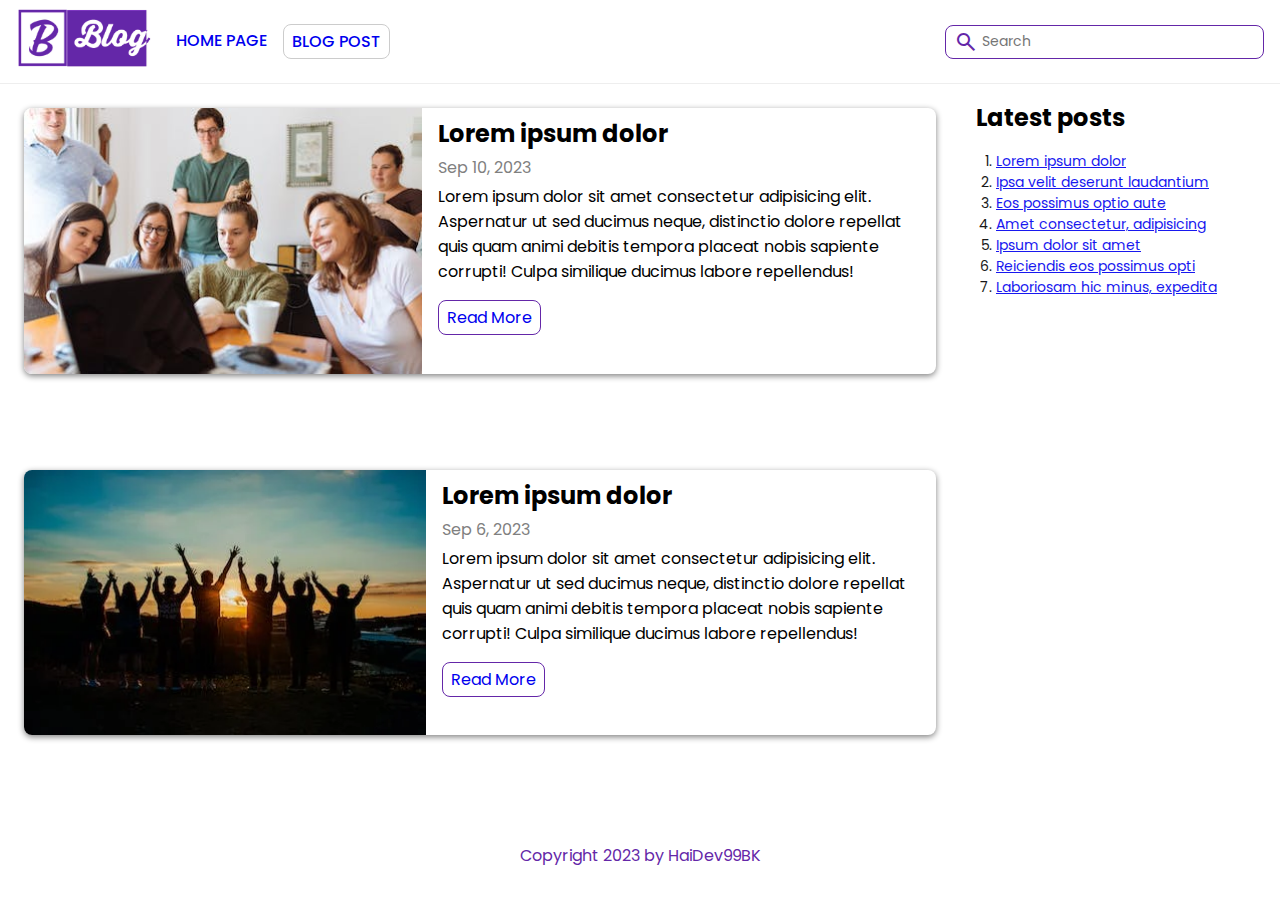
<file: index.html>
<!DOCTYPE html>
<html lang="en">
  <head>
    <meta charset="UTF-8" />
    <meta name="viewport" content="width=device-width, initial-scale=1.0" />
    <title>Home Page</title>
    <link
      rel="stylesheet"
      href="https://fonts.googleapis.com/css2?family=Material+Symbols+Outlined:opsz,wght,FILL,GRAD@24,400,0,0"
    />
    <link rel="stylesheet" href="./css/index.css" />
  </head>
  <body>
    <div class="container">
      <header class="header">
        <div class="header__logo-container">
          <img src="./images/logo.png" alt="" class="header__logo" />
        </div>
        <nav class="header__nav">
          <a class="button button--inactive" href="./index.html">HOME PAGE</a>
          <a class="button button--active" href="./pages/post.html"
            >BLOG POST</a
          >
        </nav>
        <div class="search">
          <span class="material-symbols-outlined search__icon"> search </span>
          <input class="search__input" type="text" placeholder="Search" />
        </div>
      </header>

      <main class="main">
        <div class="blog-card">
          <img src="./images/team_work.png" alt="" class="blog-card__image" />
          <div class="blog-card__content">
            <h2 class="blog-card__title">Lorem ipsum dolor</h2>
            <h4 class="blog-card__date">Sep 10, 2023</h4>
            <p>
              Lorem ipsum dolor sit amet consectetur adipisicing elit.
              Aspernatur ut sed ducimus neque, distinctio dolore repellat quis
              quam animi debitis tempora placeat nobis sapiente corrupti! Culpa
              similique ducimus labore repellendus!
            </p>
            <a href="./pages/post.html" class="blog-card__button">Read More</a>
          </div>
        </div>
        <div class="blog-card">
          <img src="./images/gather.png" alt="" class="blog-card__image" />
          <div class="blog-card__content">
            <h2 class="blog-card__title">Lorem ipsum dolor</h2>
            <h4 class="blog-card__date">Sep 6, 2023</h4>
            <p>
              Lorem ipsum dolor sit amet consectetur adipisicing elit.
              Aspernatur ut sed ducimus neque, distinctio dolore repellat quis
              quam animi debitis tempora placeat nobis sapiente corrupti! Culpa
              similique ducimus labore repellendus!
            </p>
            <a href="./pages/post.html" class="blog-card__button">Read More</a>
          </div>
        </div>
      </main>

      <sidebar class="latest-posts">
        <h2 class="latest-posts__header">Latest posts</h2>
        <ol class="latest-posts__list">
          <li class="latest-posts__item">
            <a href="./pages/post.html">Lorem ipsum dolor</a>
          </li>
          <li class="latest-posts__item">
            <a href="./pages/post.html">Ipsa velit deserunt laudantium</a>
          </li>
          <li class="latest-posts__item">
            <a href="./pages/post.html">Eos possimus optio aute</a>
          </li>
          <li class="latest-posts__item">
            <a href="./pages/post.html">Amet consectetur, adipisicing </a>
          </li>
          <li class="latest-posts__item">
            <a href="./pages/post.html">Ipsum dolor sit amet </a>
          </li>
          <li class="latest-posts__item">
            <a href="./pages/post.html">Reiciendis eos possimus opti</a>
          </li>
          <li class="latest-posts__item">
            <a href="./pages/post.html">Laboriosam hic minus, expedita </a>
          </li>
        </ol>
      </sidebar>

      <footer class="footer">
        <p>Copyright 2023 by HaiDev99BK</p>
      </footer>
    </div>
  </body>
</html>
</file>
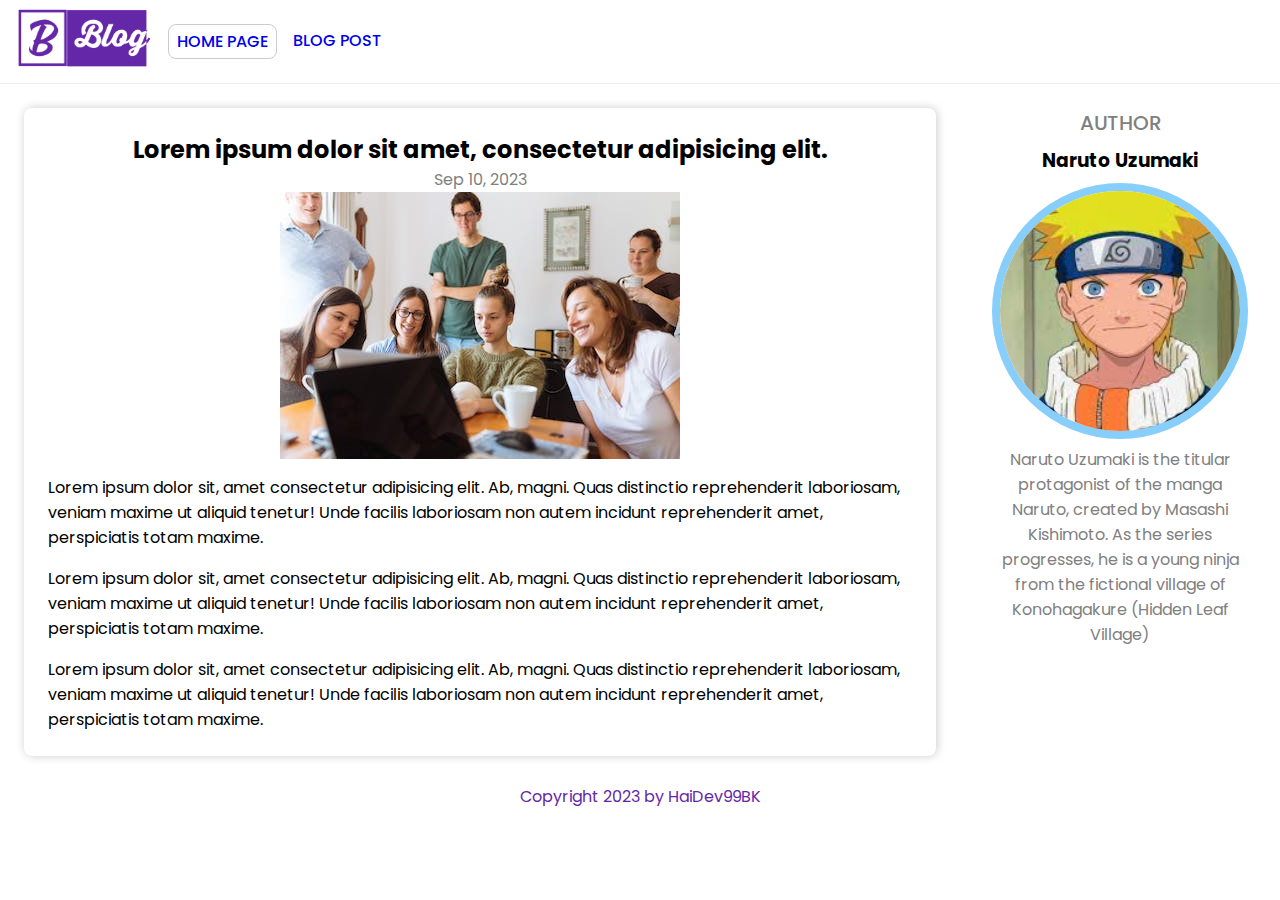
<file: pages/post.html>
<!DOCTYPE html>
<html lang="en">
  <head>
    <meta charset="UTF-8" />
    <meta name="viewport" content="width=device-width, initial-scale=1.0" />
    <title>Blog Post</title>
    <link
      rel="stylesheet"
      href="https://fonts.googleapis.com/css2?family=Material+Symbols+Outlined:opsz,wght,FILL,GRAD@24,400,0,0"
    />
    <link rel="stylesheet" href="../css/index.css" />
  </head>
  <body>
    <div class="post-container">
      <header class="header">
        <div class="header__logo-container">
          <img src="../images/logo.png" alt="" class="header__logo" />
        </div>
        <nav class="header__nav">
          <a class="button button--active" href="../../index.html">HOME PAGE</a>
          <a class="button button--inactive" href="./pages/post.html"
            >BLOG POST</a
          >
        </nav>
      </header>

      <main class="post-main">
        <article class="article">
          <h2 class="article__title">
            Lorem ipsum dolor sit amet, consectetur adipisicing elit.
          </h2>
          <h4 class="article__date">Sep 10, 2023</h4>
          <img src="../images/team_work.png" alt="" class="article__image" />
          <p class="article__paragraph">
            Lorem ipsum dolor sit, amet consectetur adipisicing elit. Ab, magni.
            Quas distinctio reprehenderit laboriosam, veniam maxime ut aliquid
            tenetur! Unde facilis laboriosam non autem incidunt reprehenderit
            amet, perspiciatis totam maxime.
          </p>
          <p class="article__paragraph">
            Lorem ipsum dolor sit, amet consectetur adipisicing elit. Ab, magni.
            Quas distinctio reprehenderit laboriosam, veniam maxime ut aliquid
            tenetur! Unde facilis laboriosam non autem incidunt reprehenderit
            amet, perspiciatis totam maxime.
          </p>
          <p class="article__paragraph">
            Lorem ipsum dolor sit, amet consectetur adipisicing elit. Ab, magni.
            Quas distinctio reprehenderit laboriosam, veniam maxime ut aliquid
            tenetur! Unde facilis laboriosam non autem incidunt reprehenderit
            amet, perspiciatis totam maxime.
          </p>
        </article>
      </main>

      <sidebar class="author">
        <h2 class="author__tile">AUTHOR</h2>
        <h3 class="author__name">Naruto Uzumaki</h3>
        <image class="author__avatar" alt="" src="../images/avatar2.png" />
        <p class="author__description">
          Naruto Uzumaki is the titular protagonist of the manga Naruto, created
          by Masashi Kishimoto. As the series progresses, he is a young ninja
          from the fictional village of Konohagakure (Hidden Leaf Village)
        </p>
      </sidebar>

      <footer class="footer">
        <p>Copyright 2023 by HaiDev99BK</p>
      </footer>
    </div>
  </body>
</html>
</file>
<file: css/index.css>
@import url("https://fonts.googleapis.com/css2?family=Poppins:ital,wght@0,100;0,200;0,300;0,400;0,500;0,600;0,700;0,800;0,900;1,100;1,200;1,300;1,400;1,500;1,600;1,700;1,800;1,900&display=swap");
@import url(../css/layout/home.css);
@import url(../css/layout/post.css);
@import url(../css/components/button.css);
@import url(../css/components/header.css);
@import url(../css/components/footer.css);
@import url(../css/components/search.css);

/* global */
body {
  margin: 0;
  padding: 0;
  font-family: "Poppins";
  font-size: 16px;
}

h1,
h2,
h3,
h4,
h5,
h6,
p {
  margin: 0;
}
</file>
